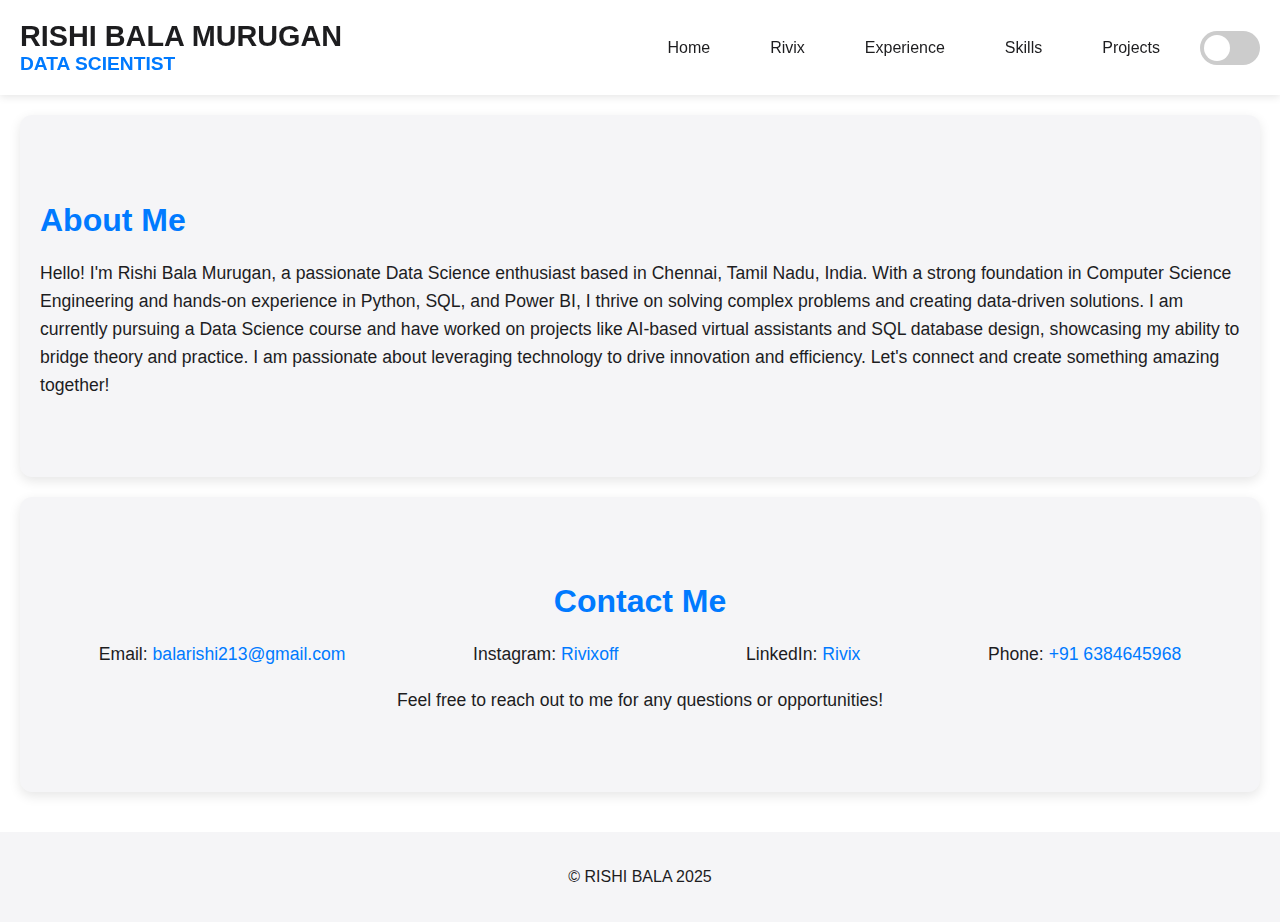
<file: Index.html>
<!DOCTYPE html>
<html lang="en">
<head>
    <meta charset="UTF-8">
    <meta name="viewport" content="width=device-width, initial-scale=1.0">
    <title>RISHI BALA | Portfolio</title>
    <link rel="stylesheet" href="style.css">
</head>
<body>
    <header>
        <div class="header-left">
            <h1>RISHI BALA MURUGAN</h1>
            <h2>DATA SCIENTIST</h2>
        </div>
        <div class="header-right">
            <nav>
                <ul>
                    <li><a href="index.html">Home</a></li>
                    <li><a href="powerbi-projects.html">Rivix</a></li>
                    <li><a href="experience.html">Experience</a></li>
                    <li><a href="skills.html">Skills</a></li>
                    <li><a href="projects.html">Projects</a></li>
                </ul>
            </nav>
            <div class="toggle-container">
                <label class="toggle-switch">
                    <input type="checkbox" class="toggle-checkbox">
                    <div class="toggle-slider"></div>
                </label>
            </div>
        </div>
    </header>

    <main>
        <!-- About Section -->
        <section id="about">
            <h2>About Me</h2>
            <p>
                Hello! I'm Rishi Bala Murugan, a passionate Data Science enthusiast based in Chennai, Tamil Nadu, India. With a strong foundation in Computer Science Engineering and hands-on experience in Python, SQL, and Power BI, I thrive on solving complex problems and creating data-driven solutions. I am currently pursuing a Data Science course and have worked on projects like AI-based virtual assistants and SQL database design, showcasing my ability to bridge theory and practice. I am passionate about leveraging technology to drive innovation and efficiency. Let's connect and create something amazing together!
            </p>
        </section>

        <!-- Contact Section -->
        <section id="contact">
            <h2>Contact Me</h2>
            <ul>
                <li>Email: <a href="mailto:balarishi213@gmail.com">balarishi213@gmail.com</a></li>
                <li>Instagram: <a href="https://www.instagram.com/rivixoff/" target="_blank">Rivixoff</a></li>
                <li>LinkedIn: <a href="https://www.linkedin.com/company/rivixoff" target="_blank">Rivix</a></li>
                <li>Phone: <a href="tel:+916384645968">+91 6384645968</a></li>
            </ul>
            <p>Feel free to reach out to me for any questions or opportunities!</p>
        </section>
    </main>

    <footer>
        <p>&copy; RISHI BALA 2025</p>
    </footer>

    <script src="script.js"></script>
</body>
</html>
</file>
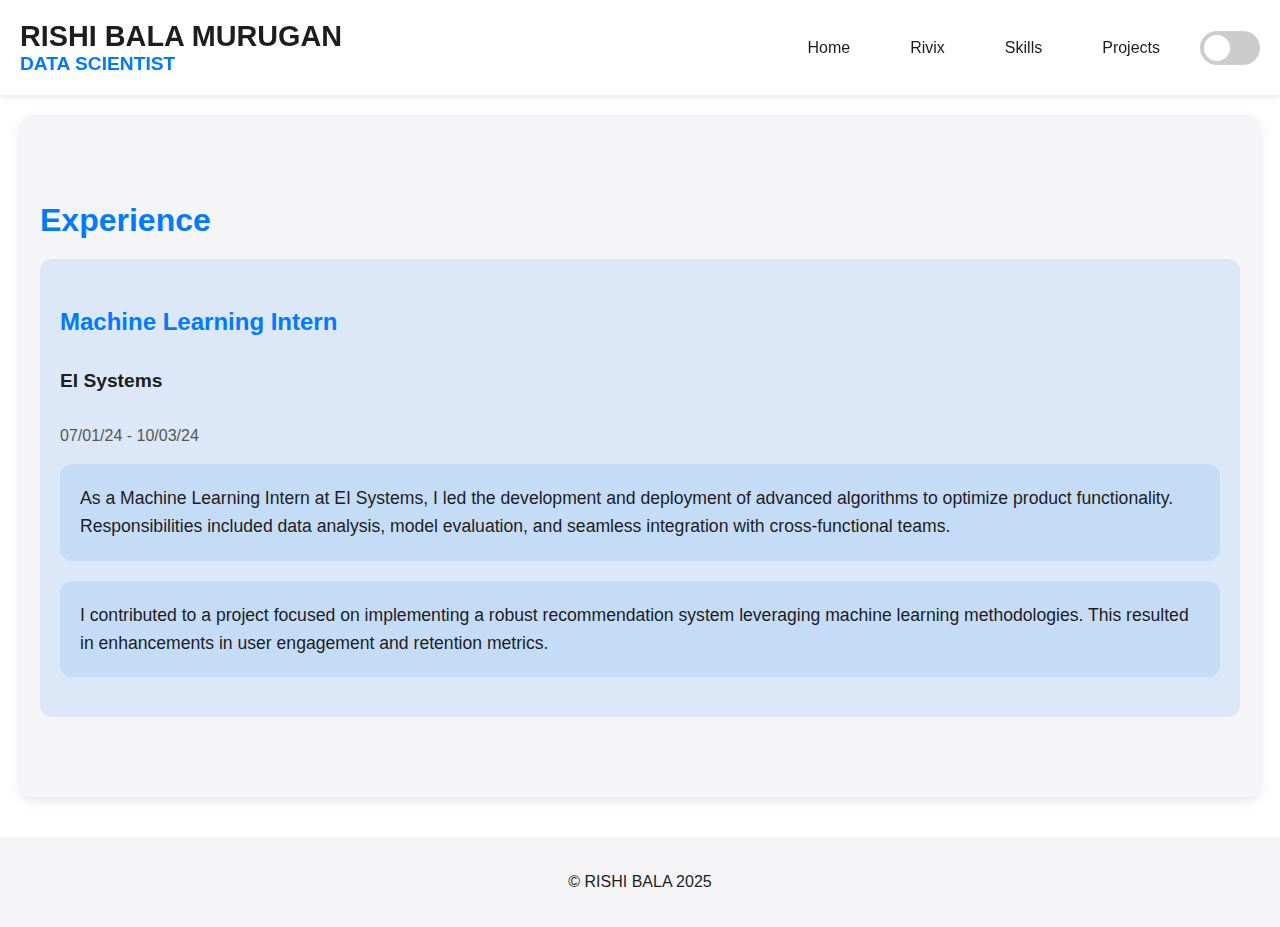
<file: Experience.html>
<!DOCTYPE html>
<html lang="en">
<head>
    <meta charset="UTF-8">
    <meta name="viewport" content="width=device-width, initial-scale=1.0">
    <title>Experience | RISHI BALA</title>
    <link rel="stylesheet" href="style.css">
</head>
<body>
    <header>
        <div class="header-left">
            <h1>RISHI BALA MURUGAN</h1>
            <h2>DATA SCIENTIST</h2>
        </div>
        <div class="header-right">
            <nav>
                <ul>
                    <li><a href="index.html">Home</a></li>
                    <li><a href="powerbi-projects.html">Rivix</a></li>
                    <li><a href="skills.html">Skills</a></li>
                    <li><a href="projects.html">Projects</a></li>
                </ul>
            </nav>
            <div class="toggle-container">
                <label class="toggle-switch">
                    <input type="checkbox" class="toggle-checkbox">
                    <div class="toggle-slider"></div>
                </label>
            </div>
        </div>
    </header>

    <main>
        <section id="experience">
            <h2>Experience</h2>
            <ul>
                <li>
                    <h3>Machine Learning Intern</h3>
                    <h4>EI Systems</h4>
                    <p>07/01/24 - 10/03/24</p>
                    <ul>
                        <li>As a Machine Learning Intern at EI Systems, I led the development and deployment of advanced algorithms to optimize product functionality. Responsibilities included data analysis, model evaluation, and seamless integration with cross-functional teams.</li>
                        <li>I contributed to a project focused on implementing a robust recommendation system leveraging machine learning methodologies. This resulted in enhancements in user engagement and retention metrics.</li>
                    </ul>
                </li>
            </ul>
        </section>
    </main>

    <footer>
        <p>&copy; RISHI BALA 2025</p>
    </footer>

    <script src="script.js"></script>
</body>
</html>
</file>
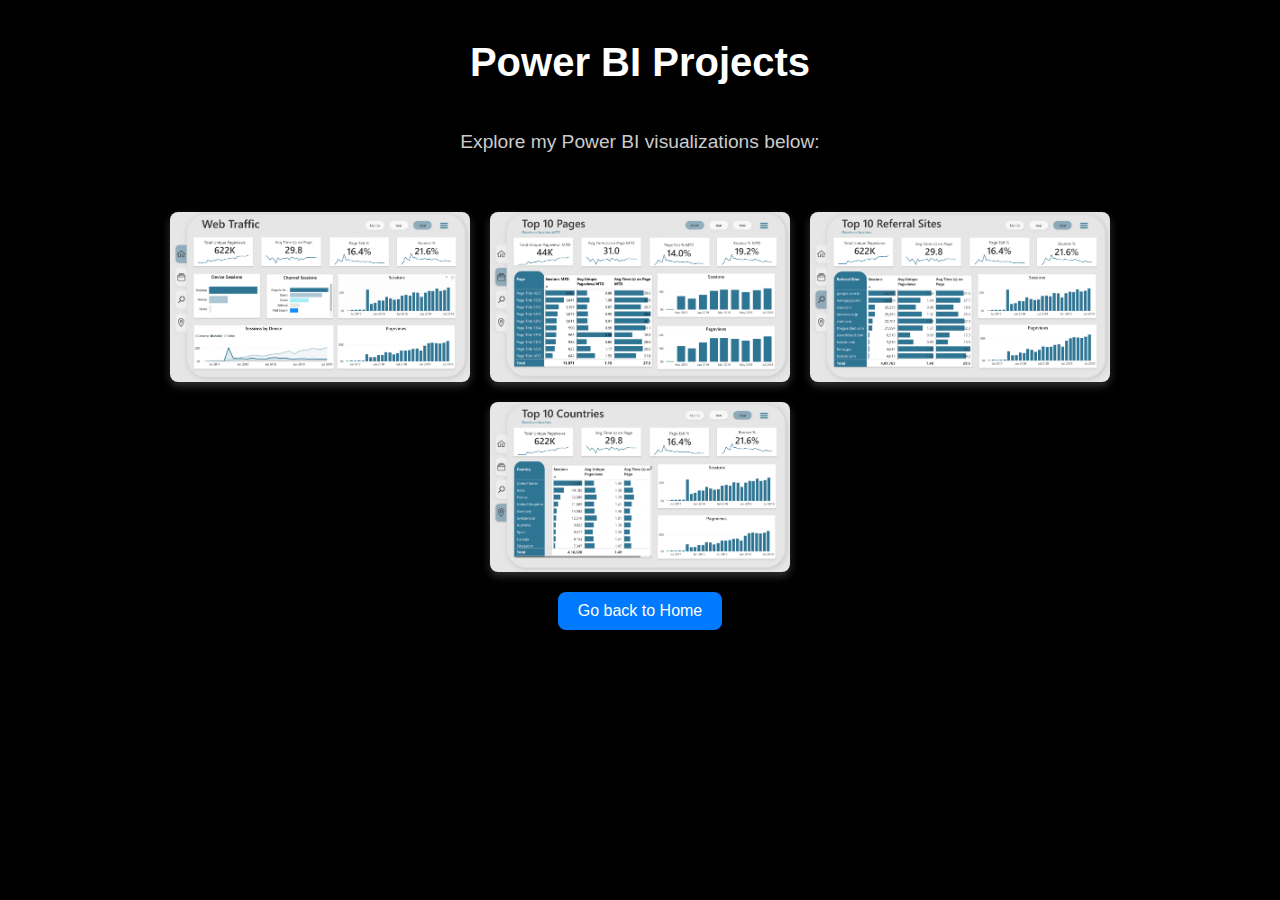
<file: next-page.html>
<!DOCTYPE html>
<html lang="en">
<head>
    <meta charset="UTF-8">
    <meta name="viewport" content="width=device-width, initial-scale=1.0">
    <title>Power BI Projects</title>
    <style>
        body {
            background-color: #000000; /* Black background */
            color: #FFFFFF; /* White text */
            font-family: -apple-system, BlinkMacSystemFont, "Segoe UI", Roboto, "Helvetica Neue", Arial, sans-serif;
            margin: 0;
            padding: 20px;
            display: flex;
            flex-direction: column;
            align-items: center;
            text-align: center;
        }

        h1 {
            font-size: 2.5rem;
            margin-top: 20px;
        }

        p {
            font-size: 1.2rem;
            color: #CCCCCC; /* Light gray text */
        }

        .project-gallery {
            display: flex;
            flex-wrap: wrap;
            justify-content: center;
            gap: 20px;
            margin-top: 20px;
        }

        .project-gallery img {
            width: 300px; /* Adjust size as needed */
            height: auto;
            border-radius: 8px;
            box-shadow: 0 4px 8px rgba(255, 255, 255, 0.2);
            transition: transform 0.3s ease;
        }

        .project-gallery img:hover {
            transform: scale(1.1);
        }

        .next-page-button {
            display: inline-block;
            margin-top: 20px;
            padding: 10px 20px;
            background-color: #007AFF; /* Apple Blue accent */
            color: #FFFFFF; /* White text */
            text-decoration: none;
            border-radius: 8px;
            transition: background-color 0.3s ease, transform 0.3s ease;
        }

        .next-page-button:hover {
            background-color: #005BB5; /* Darker blue on hover */
            transform: translateY(-3px); /* Lift effect */
        }
    </style>
</head>
<body>
    <h1>Power BI Projects</h1>
    <p>Explore my Power BI visualizations below:</p>
    
    <div class="project-gallery"><div class="project-gallery">
    <img src="project1.jpg" alt="Power BI Dashboard 1">
    <img src="project2.jpg" alt="Power BI Dashboard 2">
    <img src="project3.jpg" alt="Power BI Dashboard 3">
    <img src="project4.jpg" alt="Power BI Dashboard 4">
</div>
    </div>

    <a href="index.html" class="next-page-button">Go back to Home</a>
</body>
</html>
</file>
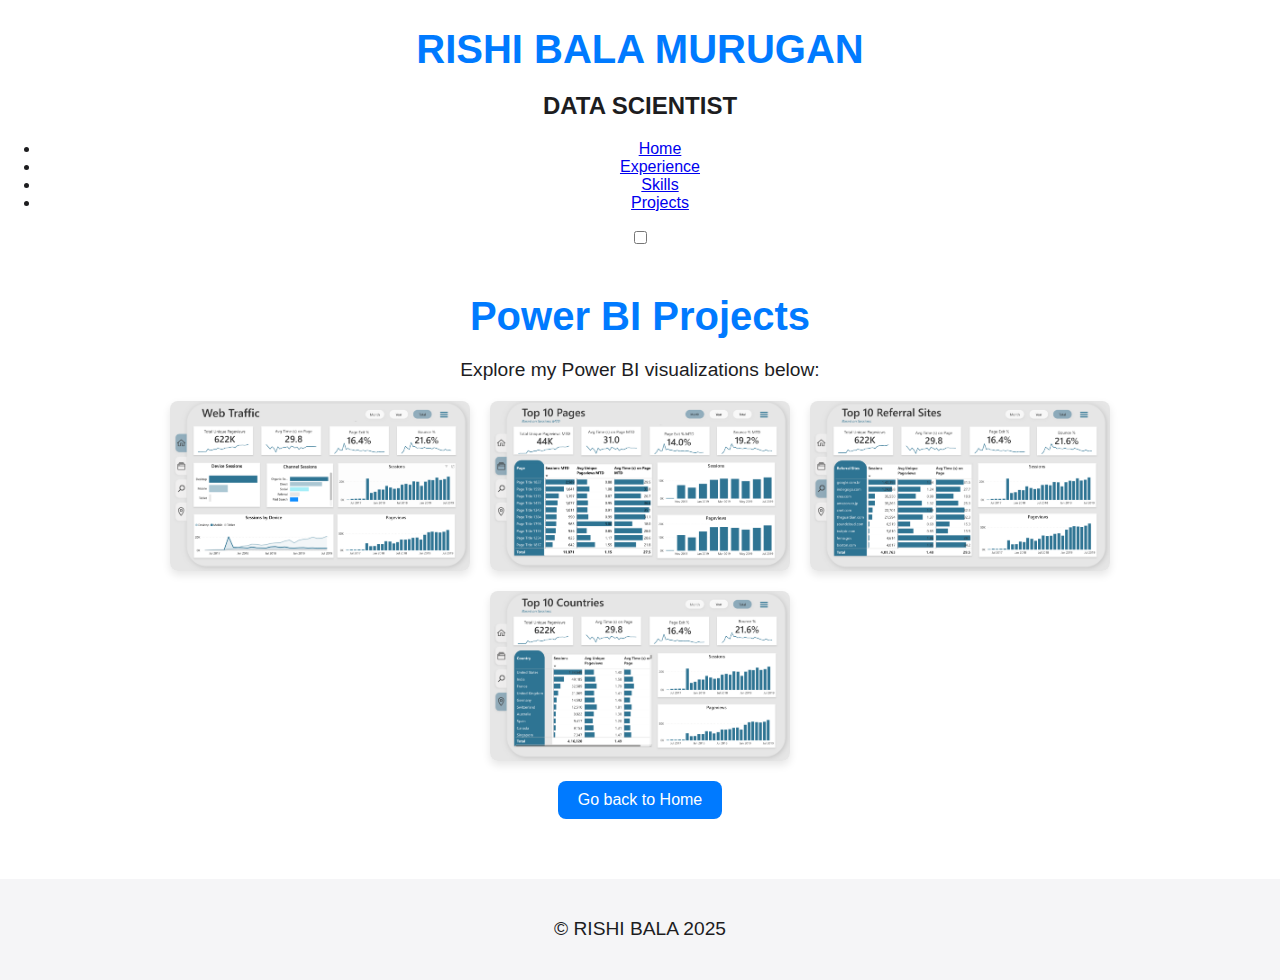
<file: Powerbi-projects.html>
<!DOCTYPE html>
<html lang="en">
<head>
    <meta charset="UTF-8">
    <meta name="viewport" content="width=device-width, initial-scale=1.0">
    <title>Power BI Projects | RISHI BALA</title>
    <link rel="stylesheet" href="powerbi-projects.css">
</head>
<body>
    <header>
        <div class="header-left">
            <h1>RISHI BALA MURUGAN</h1>
            <h2>DATA SCIENTIST</h2>
        </div>
        <div class="header-right">
            <nav>
                <ul>
                    <li><a href="index.html">Home</a></li>
                    <li><a href="experience.html">Experience</a></li>
                    <li><a href="skills.html">Skills</a></li>
                    <li><a href="projects.html">Projects</a></li>
                </ul>
            </nav>
            <div class="toggle-container">
                <label class="toggle-switch">
                    <input type="checkbox" class="toggle-checkbox">
                    <div class="toggle-slider"></div>
                </label>
            </div>
        </div>
    </header>

    <main>
        <h1>Power BI Projects</h1>
        <p>Explore my Power BI visualizations below:</p>
        <div class="project-gallery">
            <img src="project1.jpg" alt="Power BI Dashboard 1">
            <img src="project2.jpg" alt="Power BI Dashboard 2">
            <img src="project3.jpg" alt="Power BI Dashboard 3">
            <img src="project4.jpg" alt="Power BI Dashboard 4">
        </div>
        <a href="index.html" class="next-page-button">Go back to Home</a>
    </main>

    <footer>
        <p>&copy; RISHI BALA 2025</p>
    </footer>

    <script src="script.js"></script>
</body>
</html>
</file>
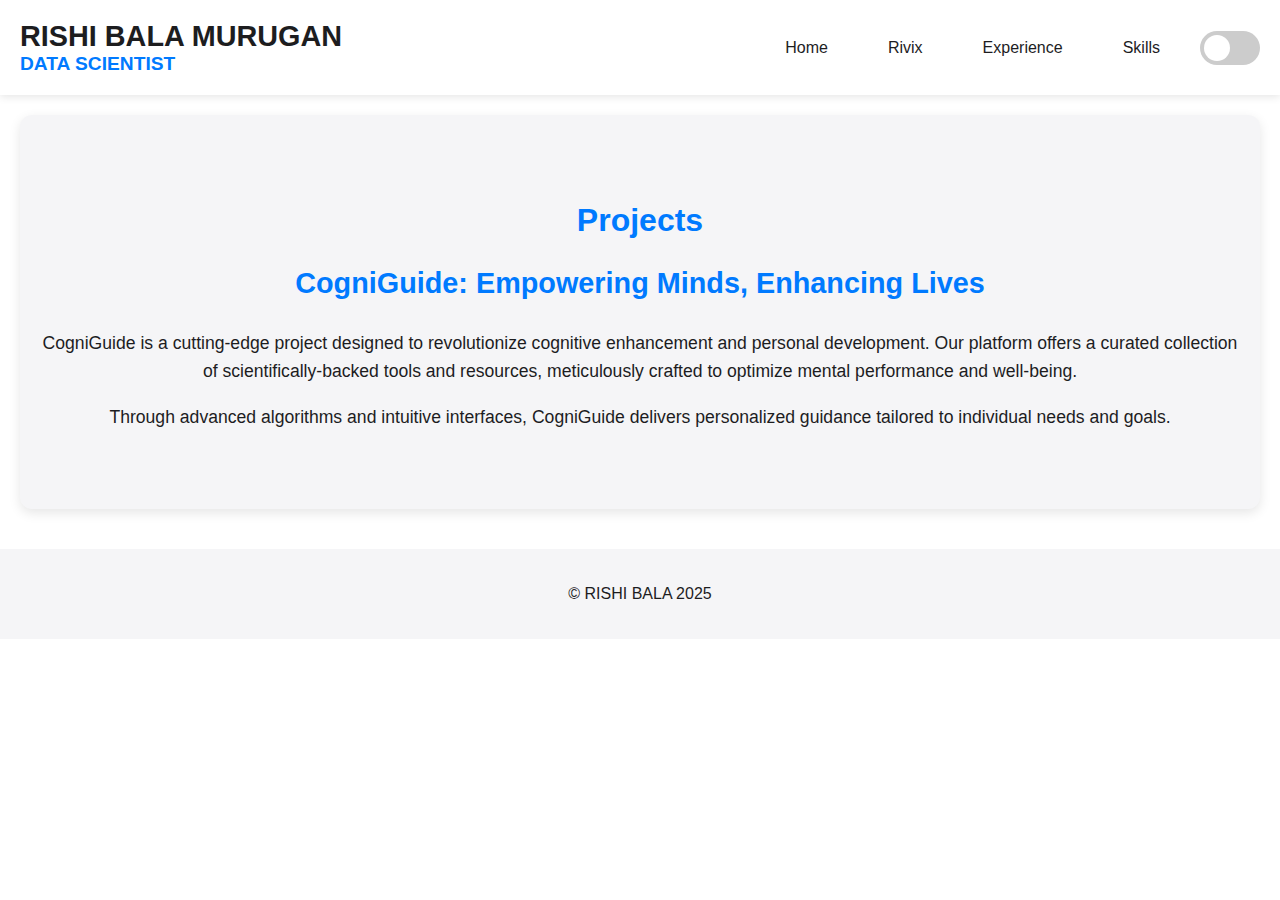
<file: Projects.html>
<!DOCTYPE html>
<html lang="en">
<head>
    <meta charset="UTF-8">
    <meta name="viewport" content="width=device-width, initial-scale=1.0">
    <title>Projects | RISHI BALA</title>
    <link rel="stylesheet" href="style.css">
</head>
<body>
    <header>
        <div class="header-left">
            <h1>RISHI BALA MURUGAN</h1>
            <h2>DATA SCIENTIST</h2>
        </div>
        <div class="header-right">
            <nav>
                <ul>
                    <li><a href="index.html">Home</a></li>
                    <li><a href="powerbi-projects.html">Rivix</a></li>
                    <li><a href="experience.html">Experience</a></li>
                    <li><a href="skills.html">Skills</a></li>
                </ul>
            </nav>
            <div class="toggle-container">
                <label class="toggle-switch">
                    <input type="checkbox" class="toggle-checkbox">
                    <div class="toggle-slider"></div>
                </label>
            </div>
        </div>
    </header>

    <main>
        <section id="projects">
            <h2>Projects</h2>
            <h3>CogniGuide: Empowering Minds, Enhancing Lives</h3>
            <p>CogniGuide is a cutting-edge project designed to revolutionize cognitive enhancement and personal development. Our platform offers a curated collection of scientifically-backed tools and resources, meticulously crafted to optimize mental performance and well-being.</p>
            <p>Through advanced algorithms and intuitive interfaces, CogniGuide delivers personalized guidance tailored to individual needs and goals.</p>
        </section>
    </main>

    <footer>
        <p>&copy; RISHI BALA 2025</p>
    </footer>

    <script src="script.js"></script>
</body>
</html>
</file>
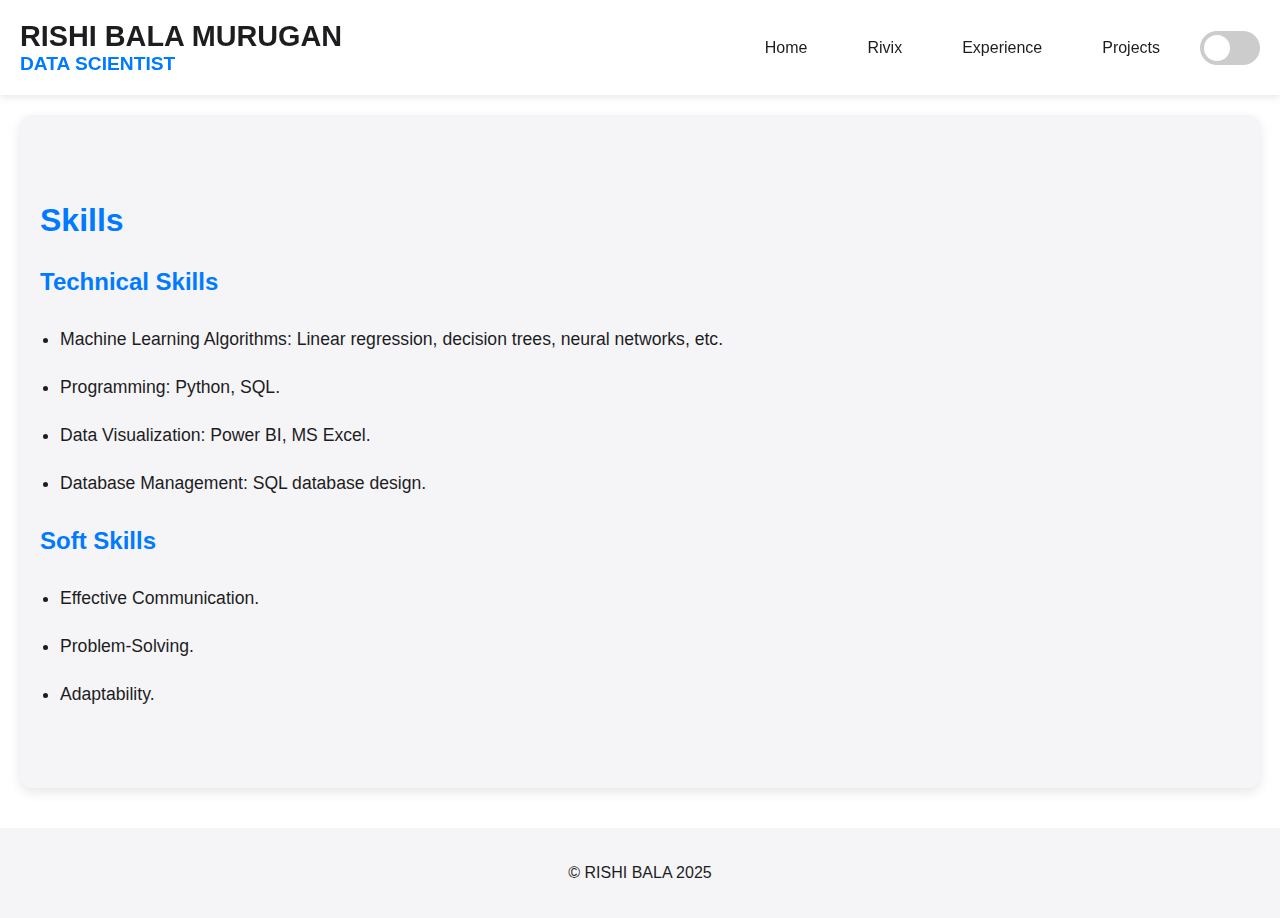
<file: Skills.html>
<!DOCTYPE html>
<html lang="en">
<head>
    <meta charset="UTF-8">
    <meta name="viewport" content="width=device-width, initial-scale=1.0">
    <title>Skills | RISHI BALA</title>
    <link rel="stylesheet" href="style.css">
</head>
<body>
    <header>
        <div class="header-left">
            <h1>RISHI BALA MURUGAN</h1>
            <h2>DATA SCIENTIST</h2>
        </div>
        <div class="header-right">
            <nav>
                <ul>
                    <li><a href="index.html">Home</a></li>
                    <li><a href="powerbi-projects.html">Rivix</a></li>
                    <li><a href="experience.html">Experience</a></li>
                    <li><a href="projects.html">Projects</a></li>
                </ul>
            </nav>
            <div class="toggle-container">
                <label class="toggle-switch">
                    <input type="checkbox" class="toggle-checkbox">
                    <div class="toggle-slider"></div>
                </label>
            </div>
        </div>
    </header>

    <main>
        <section id="skills">
            <h2>Skills</h2>
            <ul>
                <li>
                    <h3>Technical Skills</h3>
                    <ul>
                        <li>Machine Learning Algorithms: Linear regression, decision trees, neural networks, etc.</li>
                        <li>Programming: Python, SQL.</li>
                        <li>Data Visualization: Power BI, MS Excel.</li>
                        <li>Database Management: SQL database design.</li>
                    </ul>
                </li>
                <li>
                    <h3>Soft Skills</h3>
                    <ul>
                        <li>Effective Communication.</li>
                        <li>Problem-Solving.</li>
                        <li>Adaptability.</li>
                    </ul>
                </li>
            </ul>
        </section>
    </main>

    <footer>
        <p>&copy; RISHI BALA 2025</p>
    </footer>

    <script src="script.js"></script>
</body>
</html>
</file>
<file: style.css>
/* General Styles */
body {
    font-family: -apple-system, BlinkMacSystemFont, "Segoe UI", Roboto, "Helvetica Neue", Arial, sans-serif;
    margin: 0;
    padding: 0;
    background-color: #FFFFFF;
    color: #1D1D1F;
    transition: background-color 0.3s ease, color 0.3s ease;
}

body.dark-mode {
    background-color: #000000;
    color: #F5F5F7;
}

/* Header Styles */
header {
    display: flex;
    justify-content: space-between;
    align-items: center;
    padding: 20px;
    background-color: #FFFFFF;
    color: #1D1D1F;
    position: sticky;
    top: 0;
    z-index: 1000;
    box-shadow: 0 2px 8px rgba(0, 0, 0, 0.1);
    transition: background-color 0.3s ease, color 0.3s ease;
    animation: slideDown 0.5s ease-in-out;
}

body.dark-mode header {
    background-color: #000000;
    color: #F5F5F7;
    box-shadow: 0 2px 8px rgba(255, 255, 255, 0.1);
}

.header-left h1 {
    font-size: 1.8rem;
    margin: 0;
    animation: fadeInDown 1s ease-in-out;
}

.header-left h2 {
    font-size: 1.2rem;
    margin: 0;
    color: #007AFF;
    animation: fadeInDown 1.2s ease-in-out;
}

body.dark-mode .header-left h2 {
    color: #0A84FF;
}

.header-right {
    display: flex;
    align-items: center;
}

nav ul {
    display: flex;
    list-style: none;
    padding: 0;
    margin: 0;
}

nav li {
    margin-left: 20px;
}

nav a {
    color: #1D1D1F;
    text-decoration: none;
    padding: 10px 20px;
    border-radius: 8px;
    transition: background-color 0.3s ease, color 0.3s ease, transform 0.3s ease;
}

body.dark-mode nav a {
    color: #F5F5F7;
}

nav a:hover {
    background-color: rgba(0, 122, 255, 0.1);
    color: #007AFF;
    transform: translateY(-3px);
}

body.dark-mode nav a:hover {
    background-color: rgba(10, 132, 255, 0.1);
    color: #0A84FF;
}

/* Toggle Switch Animation */
.toggle-container {
    margin-left: 20px;
}

.toggle-switch {
    position: relative;
    display: inline-block;
    width: 60px;
    height: 34px;
}

.toggle-checkbox {
    opacity: 0;
    width: 0;
    height: 0;
}

.toggle-slider {
    position: absolute;
    cursor: pointer;
    top: 0;
    left: 0;
    right: 0;
    bottom: 0;
    background-color: #ccc;
    border-radius: 34px;
    transition: background-color 0.4s ease;
}

.toggle-slider:before {
    position: absolute;
    content: "";
    height: 26px;
    width: 26px;
    left: 4px;
    bottom: 4px;
    background-color: white;
    border-radius: 50%;
    transition: transform 0.4s ease;
}

.toggle-checkbox:checked + .toggle-slider {
    background-color: #007AFF;
}

body.dark-mode .toggle-checkbox:checked + .toggle-slider {
    background-color: #0A84FF;
}

.toggle-checkbox:checked + .toggle-slider:before {
    transform: translateX(26px);
}

/* Section Animations */
section {
    padding: 60px 20px;
    background-color: #F5F5F7;
    margin: 20px;
    border-radius: 12px;
    box-shadow: 0 4px 12px rgba(0, 0, 0, 0.1);
    animation: fadeInUp 1s ease-in-out;
    transition: background-color 0.3s ease, color 0.3s ease;
}

body.dark-mode section {
    background-color: #1C1C1E;
    box-shadow: 0 4px 12px rgba(255, 255, 255, 0.1);
}

section h2 {
    font-size: 2rem;
    color: #007AFF;
    margin-bottom: 20px;
    animation: fadeInLeft 1s ease-in-out;
}

body.dark-mode section h2 {
    color: #0A84FF;
}

section p, section ul {
    font-size: 1.1rem;
    line-height: 1.6;
    color: #1D1D1F;
    animation: fadeInRight 1s ease-in-out;
}

body.dark-mode section p, body.dark-mode section ul {
    color: #F5F5F7;
}

/* Experience Section */
#experience ul {
    list-style: none;
    padding: 0;
}

#experience li {
    margin-bottom: 20px;
    padding: 20px;
    background-color: rgba(0, 122, 255, 0.1);
    border-radius: 12px;
    animation: fadeInUp 1s ease-in-out;
}

body.dark-mode #experience li {
    background-color: rgba(10, 132, 255, 0.1);
}

#experience li h3 {
    font-size: 1.5rem;
    color: #007AFF;
}

body.dark-mode #experience li h3 {
    color: #0A84FF;
}

#experience li h4 {
    font-size: 1.2rem;
    color: #1D1D1F;
}

body.dark-mode #experience li h4 {
    color: #F5F5F7;
}

#experience li p {
    font-size: 1rem;
    color: #555;
}

body.dark-mode #experience li p {
    color: #CCCCCC;
}

/* Skills Section */
#skills ul {
    list-style: none;
    padding: 0;
}

#skills li {
    margin-bottom: 20px;
    animation: fadeInUp 1s ease-in-out;
}

#skills li h3 {
    font-size: 1.5rem;
    color: #007AFF;
}

body.dark-mode #skills li h3 {
    color: #0A84FF;
}

#skills li ul {
    list-style: disc;
    padding-left: 20px;
}

/* Projects Section */
#projects {
    text-align: center;
}

#projects h3 {
    font-size: 1.8rem;
    color: #007AFF;
    animation: fadeInDown 1s ease-in-out;
}

body.dark-mode #projects h3 {
    color: #0A84FF;
}

#projects p {
    font-size: 1.1rem;
    line-height: 1.6;
    color: #1D1D1F;
    animation: fadeInUp 1s ease-in-out;
}

body.dark-mode #projects p {
    color: #F5F5F7;
}

/* Contact Section */
#contact {
    text-align: center;
}

#contact ul {
    display: flex;
    justify-content: space-around;
    list-style-type: none;
    padding: 0;
    animation: fadeInUp 1s ease-in-out;
}

#contact ul li {
    margin-right: 10px;
}

#contact ul li:last-child {
    margin-right: 0;
}

#contact ul li a {
    color: #007AFF;
    text-decoration: none;
    transition: color 0.3s ease, transform 0.3s ease;
}

body.dark-mode #contact ul li a {
    color: #0A84FF;
}

#contact ul li a:hover {
    color: #005BB5;
    transform: translateY(-3px);
}

body.dark-mode #contact ul li a:hover {
    color: #007AFF;
}

/* Footer Styles */
footer {
    text-align: center;
    padding: 20px;
    background-color: #F5F5F7;
    color: #1D1D1F;
    margin-top: 40px;
    animation: fadeInUp 1s ease-in-out;
    transition: background-color 0.3s ease, color 0.3s ease;
}

body.dark-mode footer {
    background-color: #1C1C1E;
    color: #F5F5F7;
}

/* Keyframe Animations */
@keyframes fadeInDown {
    0% {
        opacity: 0;
        transform: translateY(-20px);
    }
    100% {
        opacity: 1;
        transform: translateY(0);
    }
}

@keyframes fadeInUp {
    0% {
        opacity: 0;
        transform: translateY(20px);
    }
    100% {
        opacity: 1;
        transform: translateY(0);
    }
}

@keyframes fadeInLeft {
    0% {
        opacity: 0;
        transform: translateX(-20px);
    }
    100% {
        opacity: 1;
        transform: translateX(0);
    }
}

@keyframes fadeInRight {
    0% {
        opacity: 0;
        transform: translateX(20px);
    }
    100% {
        opacity: 1;
        transform: translateX(0);
    }
}

@keyframes slideDown {
    0% {
        opacity: 0;
        transform: translateY(-50px);
    }
    100% {
        opacity: 1;
        transform: translateY(0);
    }
}

/* Responsive Design */
@media (max-width: 768px) {
    header {
        flex-direction: column;
        text-align: center;
        padding: 10px;
    }

    .header-right {
        margin-top: 10px;
    }

    nav ul {
        flex-direction: row;
        flex-wrap: wrap;
        justify-content: center;
    }

    nav li {
        margin: 5px;
    }

    nav a {
        padding: 8px 12px;
        font-size: 0.9rem;
    }

    section {
        padding: 30px 10px;
        margin: 10px;
    }

    section h2 {
        font-size: 1.5rem;
    }

    section p, section ul {
        font-size: 1rem;
    }

    #contact ul {
        flex-direction: column;
    }

    #contact ul li {
        margin: 10px 0;
    }
}
</file>
<file: powerbi-projects.css>
/* General Styles */
body {
    font-family: -apple-system, BlinkMacSystemFont, "Segoe UI", Roboto, "Helvetica Neue", Arial, sans-serif;
    margin: 0;
    padding: 0;
    background-color: #FFFFFF;
    color: #1D1D1F;
    text-align: center;
}

/* Main Content Styles */
main {
    padding: 20px;
}

h1 {
    font-size: 2.5rem;
    margin-bottom: 10px;
    color: #007AFF;
}

p {
    font-size: 1.2rem;
    margin-bottom: 20px;
    color: #1D1D1F;
}

.project-gallery {
    display: flex;
    flex-wrap: wrap;
    justify-content: center;
    gap: 20px;
    margin-top: 20px;
}

.project-gallery img {
    width: 300px;
    height: auto;
    border-radius: 8px;
    box-shadow: 0 4px 8px rgba(0, 0, 0, 0.1);
    transition: transform 0.3s ease;
}

.project-gallery img:hover {
    transform: scale(1.05);
}

.next-page-button {
    display: inline-block;
    margin-top: 20px;
    padding: 10px 20px;
    background-color: #007AFF;
    color: #FFFFFF;
    text-decoration: none;
    border-radius: 8px;
    transition: background-color 0.3s ease, transform 0.3s ease;
}

.next-page-button:hover {
    background-color: #005BB5;
    transform: translateY(-3px);
}

/* Footer Styles */
footer {
    text-align: center;
    padding: 20px;
    background-color: #F5F5F7;
    color: #1D1D1F;
    margin-top: 40px;
}
</file>
